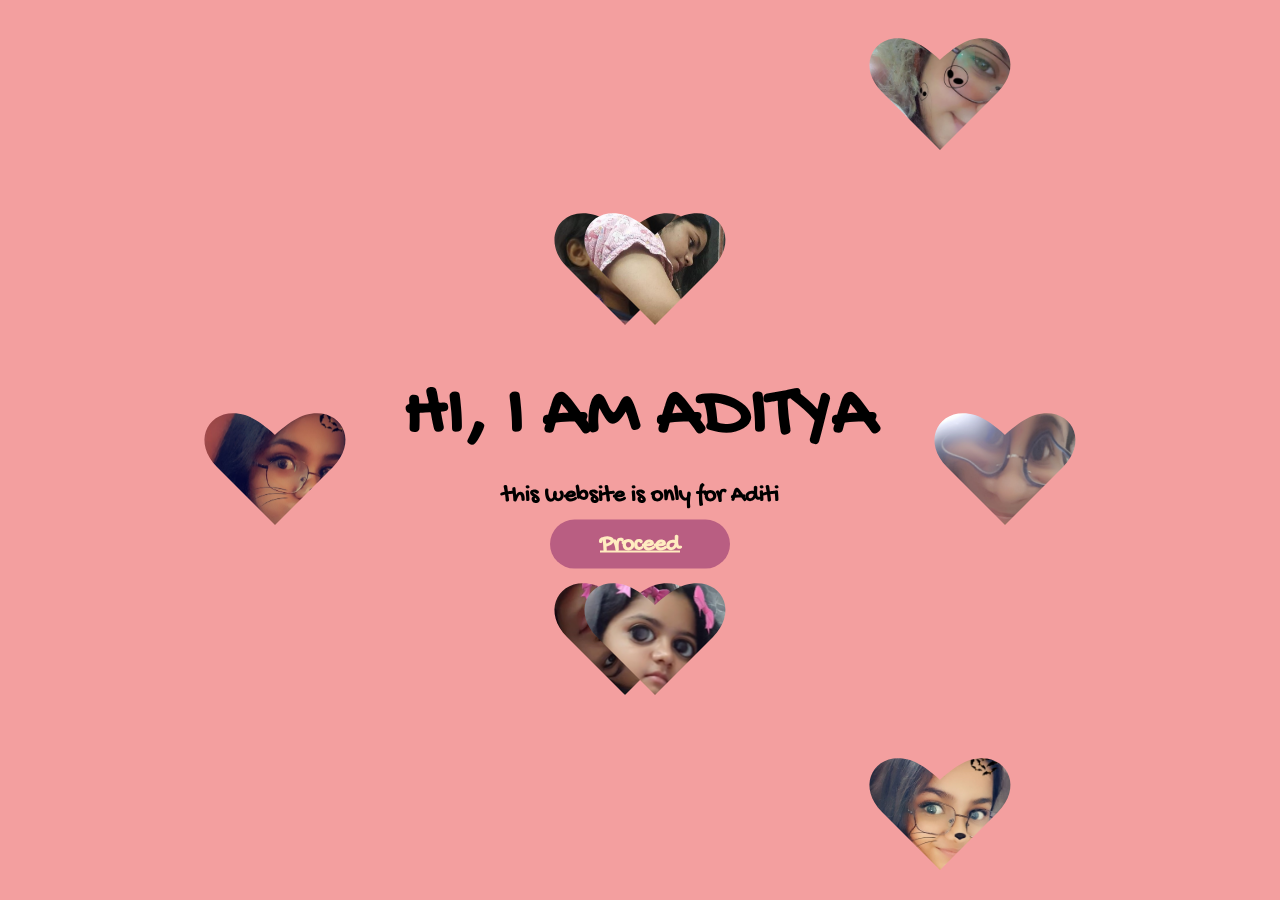
<file: movie date/index.html>
<!DOCTYPE html>
<html lang="en">
<head>
    <meta charset="UTF-8">
    <meta name="viewport" content="width=device-width, initial-scale=1.0">
    <title>The homepage</title>
    <link rel="stylesheet" href="style.css">
    <link rel="preconnect" href="https://fonts.googleapis.com">
<link rel="preconnect" href="https://fonts.gstatic.com" crossorigin>
<link href="https://fonts.googleapis.com/css2?family=Gochi+Hand&family=Knewave&display=swap" rel="stylesheet">
</head>


<body>
    <div class=index-photos>
       <img src="photo1.jpeg" alt="heart image" class="heart-img" id="heart-1">
       <img src="photo2.jpeg" alt="heart image" class="heart-img" id="heart-2">
       <img src="photo3.jpeg" alt="heart image" class="heart-img" id="heart-3">
       <img src="photo4.jpeg" alt="heart image" class="heart-img" id="heart-4">
       <img src="photo5.jpeg" alt="heart image" class="heart-img" id="heart-5">
       <img src="photo6.jpeg" alt="heart image" class="heart-img" id="heart-6">
       <img src="photo7.jpeg" alt="heart image" class="heart-img" id="heart-7">
       <img src="photo8.jpeg" alt="heart image" class="heart-img" id="heart-8">
    </div>

    <div class="index-text">
        <h1 style="font-size: 75px; text-align: center; margin-bottom: 0px;">HI, I AM ADITYA</h1>
        <h2>this website is only for Aditi</h2>
        <h2><a id="index-button" href="intro.html">Proceed</a></h2>
    </div>

</body>
</html>
</file>
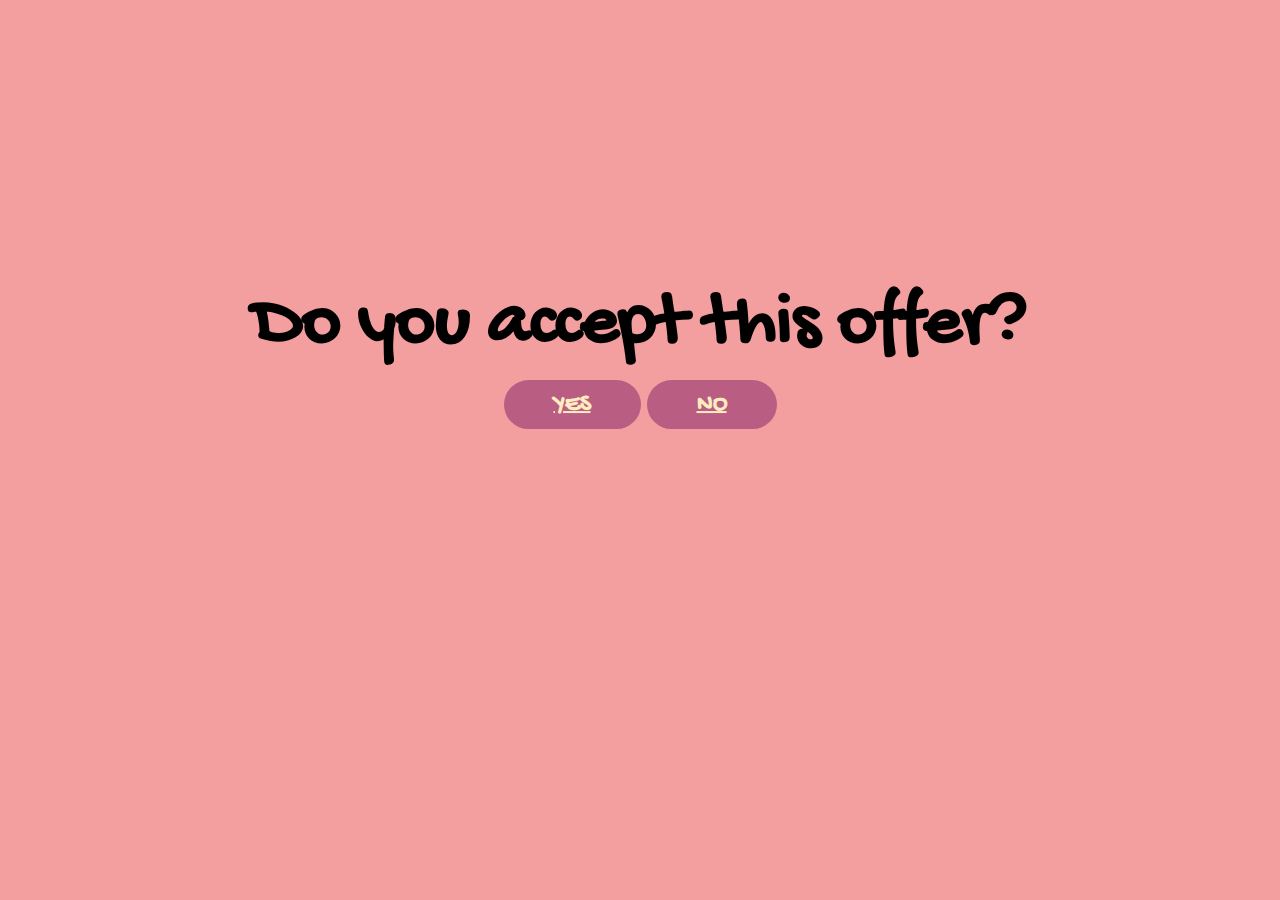
<file: movie date/ask.html>
<!DOCTYPE html>
<html lang="en">
<head>
    <meta charset="UTF-8">
    <meta name="viewport" content="width=device-width, initial-scale=1.0">
    <title>Answer</title>
    <link rel="stylesheet" href="style.css">
    <link rel="preconnect" href="https://fonts.googleapis.com">
<link rel="preconnect" href="https://fonts.gstatic.com" crossorigin>
<link href="https://fonts.googleapis.com/css2?family=Gochi+Hand&family=Knewave&display=swap" rel="stylesheet">
</head>

<body>
    <div class="ask ">
        <h1 style="font-size: 75px; text-align: center; margin-bottom: 0px;">Do you accept this offer?</h1>
        <h2>
            <a id="ask-button" href="yes.html">YES</a>
            <a id="ask-button" href="no1.html">NO</a>
        </h2>
        
    </div>
</body>
</html>
</file>
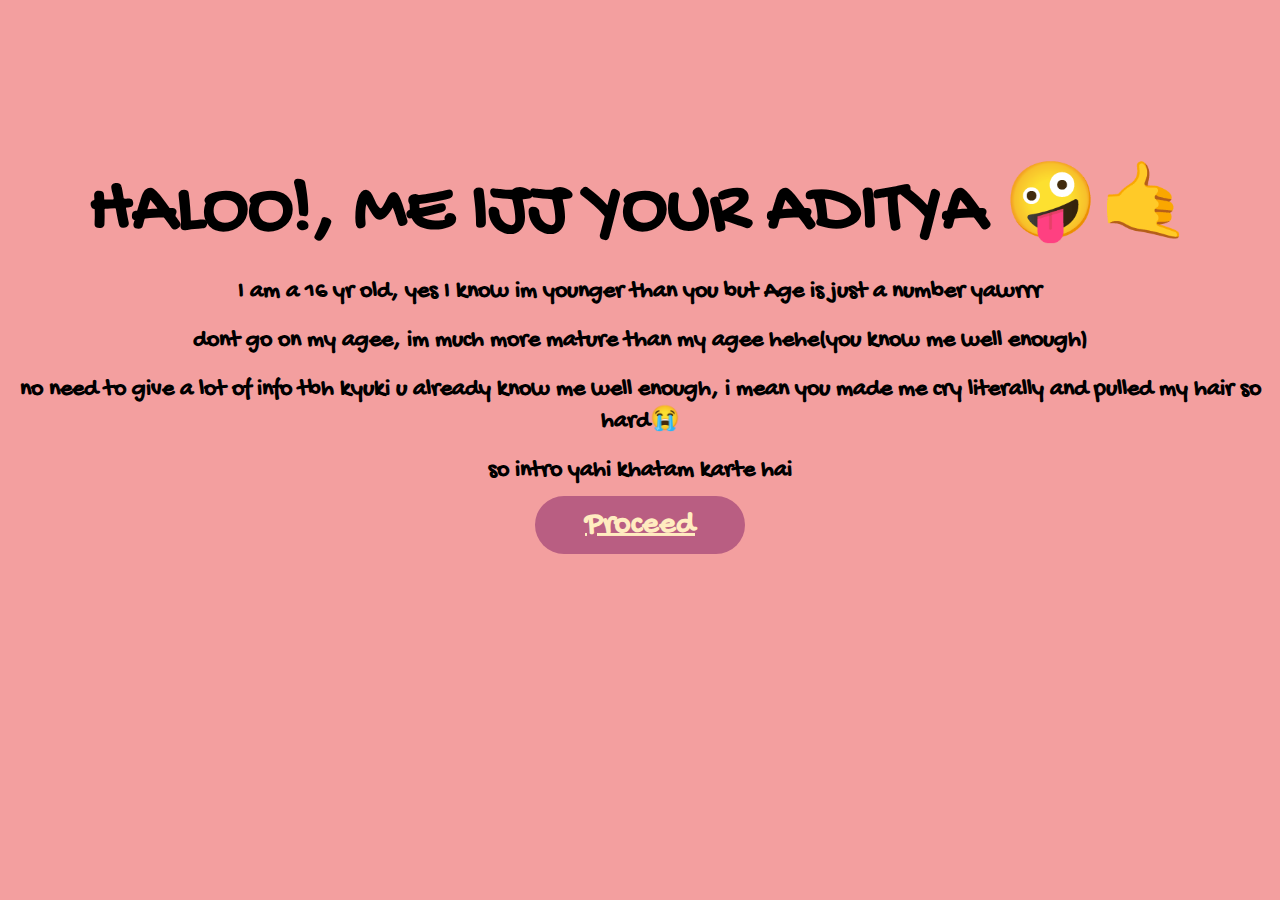
<file: movie date/intro.html>
<!DOCTYPE html>
<html lang="en">
<head>
    <meta charset="UTF-8">
    <meta name="viewport" content="width=device-width, initial-scale=1.0">
    <title>intro</title>
    <link rel="stylesheet" href="style.css">
    <link rel="preconnect" href="https://fonts.googleapis.com">
<link rel="preconnect" href="https://fonts.gstatic.com" crossorigin>
<link href="https://fonts.googleapis.com/css2?family=Gochi+Hand&family=Knewave&display=swap" rel="stylesheet">
</head>

<body>
    <div class="intro">
        <h1 style="font-size: 75px; text-align: center; margin-bottom: 0px;"> HALOO!, ME IJJ YOUR ADITYA 🤪🤙</h1>
        <h2> I am a 16 yr old, yes I know im younger than you but Age is just a number yawrrr</h2>
        <h2>dont go on my agee, im much more mature than my agee hehe(you know me well enough)</h2>
        <h2>no need to give a lot of info tbh kyuki u already know me well enough, i mean you made me cry literally and pulled my hair so hard😭</h2>
        <h2> so intro yahi khatam karte hai </h2>
        <h1>
            <a id="index-button" href="proposal.html">Proceed</a>
        </h1>
    </div>
</body>
</html>
</file>
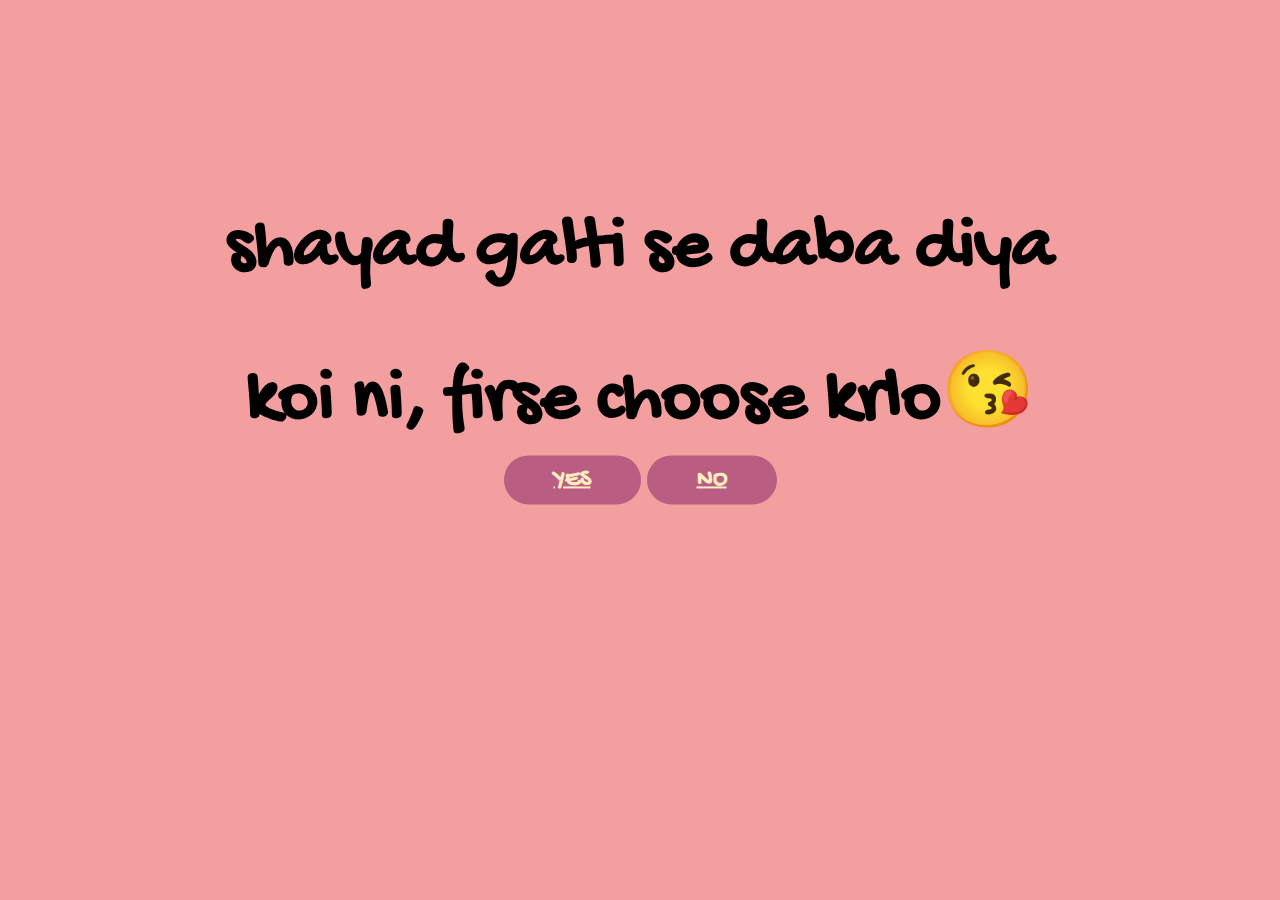
<file: movie date/no1.html>
<!DOCTYPE html>
<html lang="en">
<head>
    <meta charset="UTF-8">
    <meta name="viewport" content="width=device-width, initial-scale=1.0">
    <title>no1</title>
    <link rel="stylesheet" href="style.css">
    <link rel="preconnect" href="https://fonts.googleapis.com">
<link rel="preconnect" href="https://fonts.gstatic.com" crossorigin>
<link href="https://fonts.googleapis.com/css2?family=Gochi+Hand&family=Knewave&display=swap" rel="stylesheet">
</head>

<body>
    <div class="no">
    <h1 style="font-size: 75px; text-align: center; margin-bottom: 0px;">shayad galti se daba diya</h1>
    <h1 style="font-size: 75px; text-align: center; margin-bottom: 0px;">koi ni, firse choose krlo😘</h1>
    <h2>
            <a id="ask-button" href="yes.html">YES</a>
            <a id="ask-button" href="no2.html">NO</a>
    </h2>
    </div>
</body>
</html>
</file>
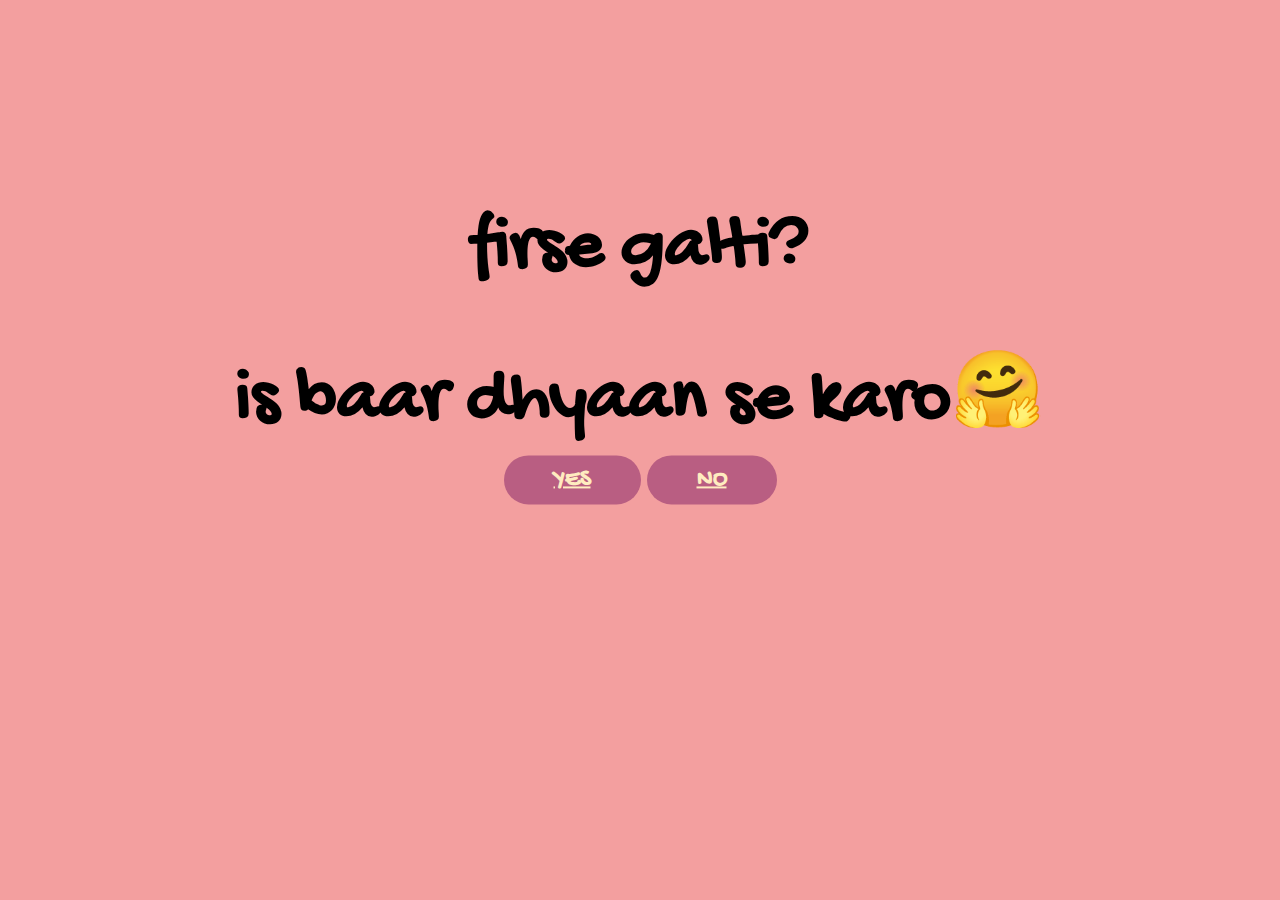
<file: movie date/no2.html>
<!DOCTYPE html>
<html lang="en">
<head>
    <meta charset="UTF-8">
    <meta name="viewport" content="width=device-width, initial-scale=1.0">
    <title>no2</title>
    <link rel="stylesheet" href="style.css">
    <link rel="preconnect" href="https://fonts.googleapis.com">
<link rel="preconnect" href="https://fonts.gstatic.com" crossorigin>
<link href="https://fonts.googleapis.com/css2?family=Gochi+Hand&family=Knewave&display=swap" rel="stylesheet">
</head>

<body>
    <div class="no">
    <h1 style="font-size: 75px; text-align: center; margin-bottom: 0px;">firse galti?</h1>
    <h1 style="font-size: 75px; text-align: center; margin-bottom: 0px;">is baar dhyaan se karo🤗</h1>
    <h2>
            <a id="ask-button" href="yes.html">YES</a>
            <a id="ask-button" href="no3.html">NO</a>
    </h2>
    </div>
</body>
</html>
</file>
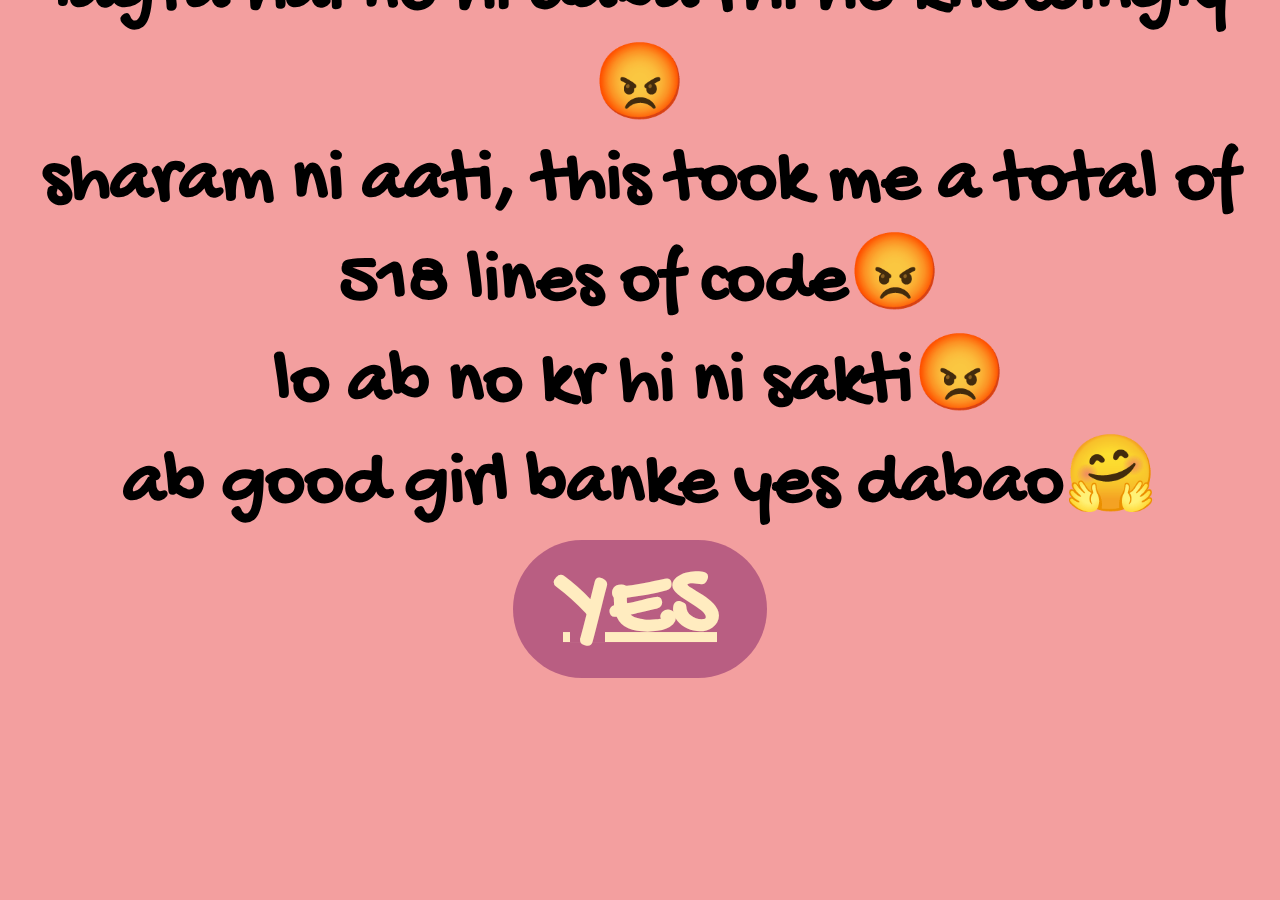
<file: movie date/no3.html>
<!DOCTYPE html>
<html lang="en">
<head>
    <meta charset="UTF-8">
    <meta name="viewport" content="width=device-width, initial-scale=1.0">
    <title>no3</title>
    <link rel="stylesheet" href="style.css">
    <link rel="preconnect" href="https://fonts.googleapis.com">
<link rel="preconnect" href="https://fonts.gstatic.com" crossorigin>
<link href="https://fonts.googleapis.com/css2?family=Gochi+Hand&family=Knewave&display=swap" rel="stylesheet">
</head>

<body>
    <div class="no3">
    <h1 style="font-size: 75px; text-align: center; margin: 0px;">lagta hai no hi daba rhi ho knowingly😡</h1>
    <h1 style="font-size: 75px; text-align: center; margin: 0px;">sharam ni aati, this took me a total of 518 lines of code😡</h1>
    <h1 style="font-size: 75px; text-align: center; margin: 0px;">lo ab no kr hi ni sakti😡</h1>
    <h1 style="font-size: 75px; text-align: center; margin: 0px;">ab good girl banke yes dabao🤗</h1>
    <h2>
            <a id="yesonno3-button" href="yes.html">YES</a>
    </h2>
    </div>
</body>
</html>
</file>
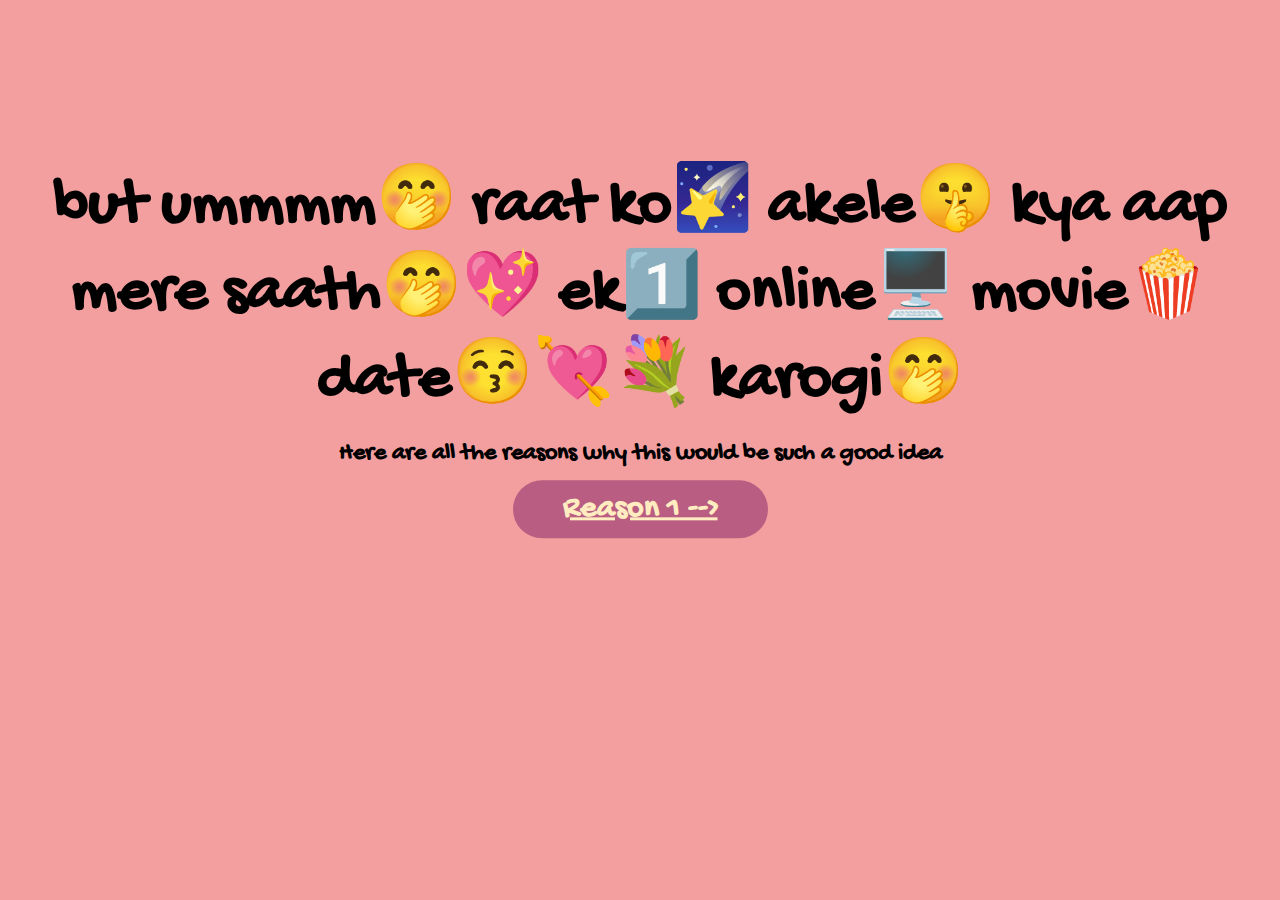
<file: movie date/proposal.html>
<!DOCTYPE html>
<html lang="en">
<head>
    <meta charset="UTF-8">
    <meta name="viewport" content="width=device-width, initial-scale=1.0">
    <title>The Question</title>
    <link rel="stylesheet" href="style.css">
    <link rel="preconnect" href="https://fonts.googleapis.com">
<link rel="preconnect" href="https://fonts.gstatic.com" crossorigin>
<link href="https://fonts.googleapis.com/css2?family=Gochi+Hand&family=Knewave&display=swap" rel="stylesheet">
</head>

<body>
    <div class="proposal">
        <h1 style="font-size: 65px; text-align: center; margin-bottom: 0px;">but ummmm🤭
raat ko🌠
akele🤫
kya aap mere saath🤭💖
ek1️⃣
online🖥️
movie🍿
date😚💘💐
karogi🤭</h1>
        <h2> Here are all the reasons why this would be such a good idea</h2>
        <h1>
            <a id="proposal-button" href="r1.html">Reason 1 --> </a>
        </h1>
    </div>
</body>
</html>
</file>
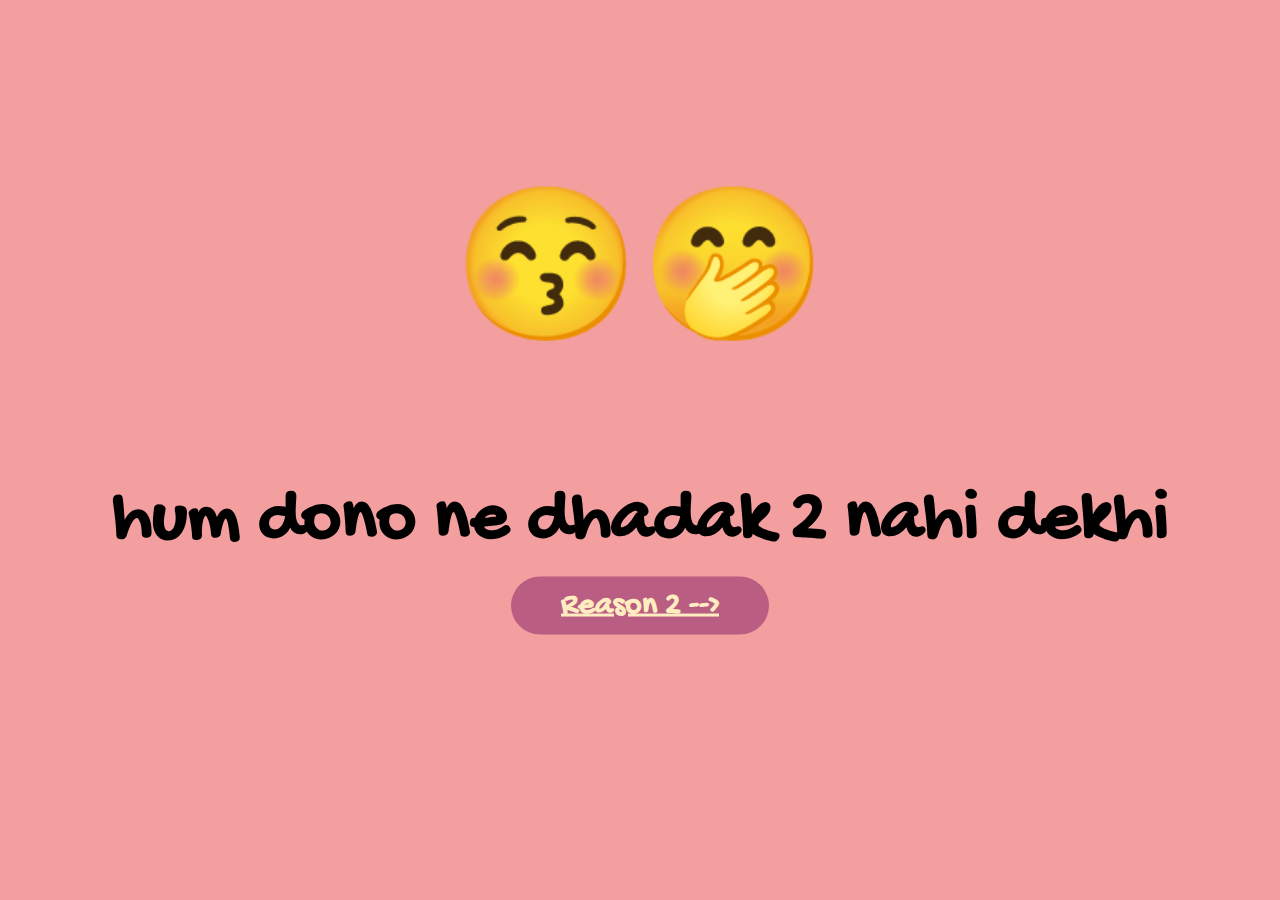
<file: movie date/r1.html>
<!DOCTYPE html>
<html lang="en">
<head>
    <meta charset="UTF-8">
    <meta name="viewport" content="width=device-width, initial-scale=1.0">
    <title>reason1</title>
    <link rel="stylesheet" href="style.css">
    <link rel="preconnect" href="https://fonts.googleapis.com">
<link rel="preconnect" href="https://fonts.gstatic.com" crossorigin>
<link href="https://fonts.googleapis.com/css2?family=Gochi+Hand&family=Knewave&display=swap" rel="stylesheet">
</head>

<body>
    <div class=reason1>
        <h1 style="font-size: 150px;" >😚🤭</h1>
        <h1 style="font-size: 75px; text-align: center; margin-bottom: 0px;"> hum dono ne dhadak 2 nahi dekhi</h1>
        <h1>
            <a id="r1-button" href="r2.html">Reason 2 --></a>
        </h1>
    </div>
    
</body>
</html>
</file>
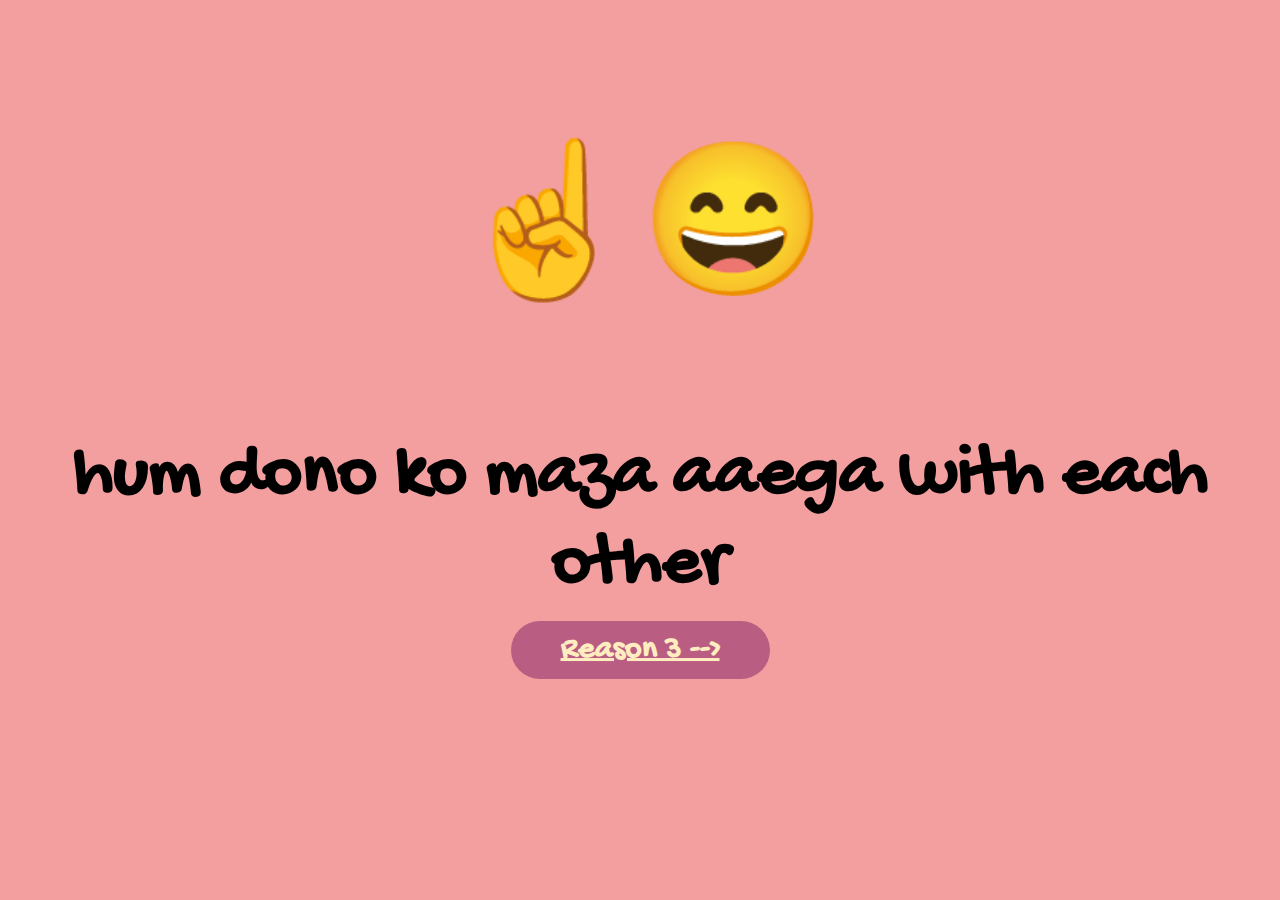
<file: movie date/r2.html>
<!DOCTYPE html>
<html lang="en">
<head>
    <meta charset="UTF-8">
    <meta name="viewport" content="width=device-width, initial-scale=1.0">
    <title>reason2</title>
    <link rel="stylesheet" href="style.css">
    <link rel="preconnect" href="https://fonts.googleapis.com">
<link rel="preconnect" href="https://fonts.gstatic.com" crossorigin>
<link href="https://fonts.googleapis.com/css2?family=Gochi+Hand&family=Knewave&display=swap" rel="stylesheet">
</head>

<body>
    <div class=reason2>
        <h1 style="font-size: 150px;" >☝️😄</h1>
        <h1 style="font-size: 75px; text-align: center; margin-bottom: 0px;"> hum dono ko maza aaega with each other</h1>
        <h1>
            <a id="r2-button" href="r3.html">Reason 3 --></a>
        </h1>
    </div>
    
</body>
</html>
</file>
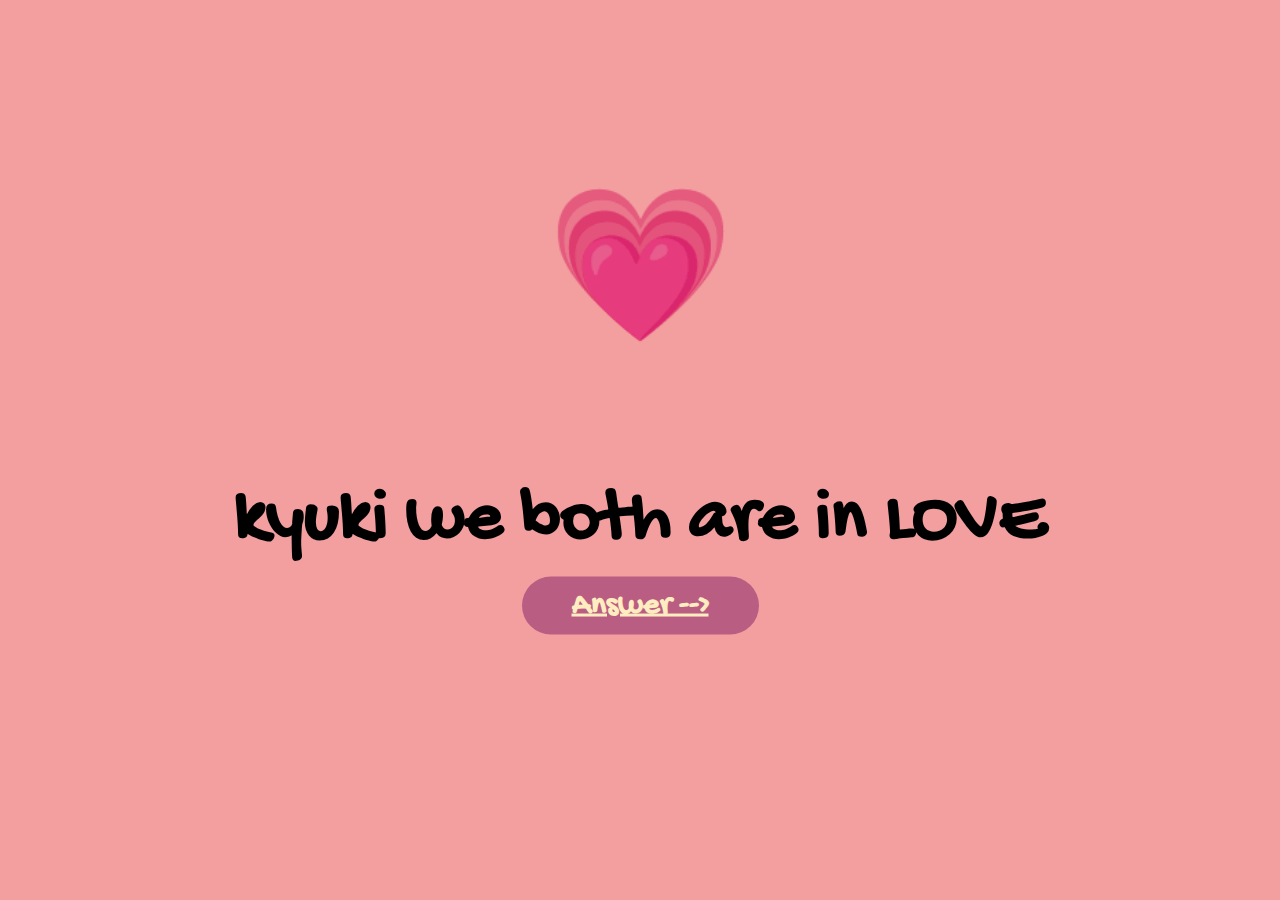
<file: movie date/r3.html>
<!DOCTYPE html>
<html lang="en">
<head>
    <meta charset="UTF-8">
    <meta name="viewport" content="width=device-width, initial-scale=1.0">
    <title>reason1</title>
    <link rel="stylesheet" href="style.css">
    <link rel="preconnect" href="https://fonts.googleapis.com">
<link rel="preconnect" href="https://fonts.gstatic.com" crossorigin>
<link href="https://fonts.googleapis.com/css2?family=Gochi+Hand&family=Knewave&display=swap" rel="stylesheet">
</head>

<body>
    <div class=reason3>
        <h1 style="font-size: 150px;" >💗</h1>
        <h1 style="font-size: 75px; text-align: center; margin-bottom: 0px;"> kyuki we both are in LOVE</h1>
        <h1>
            <a id="r3-button" href="question.html">Answer --></a>
        </h1>
    </div>
    
</body>
</html>
</file>
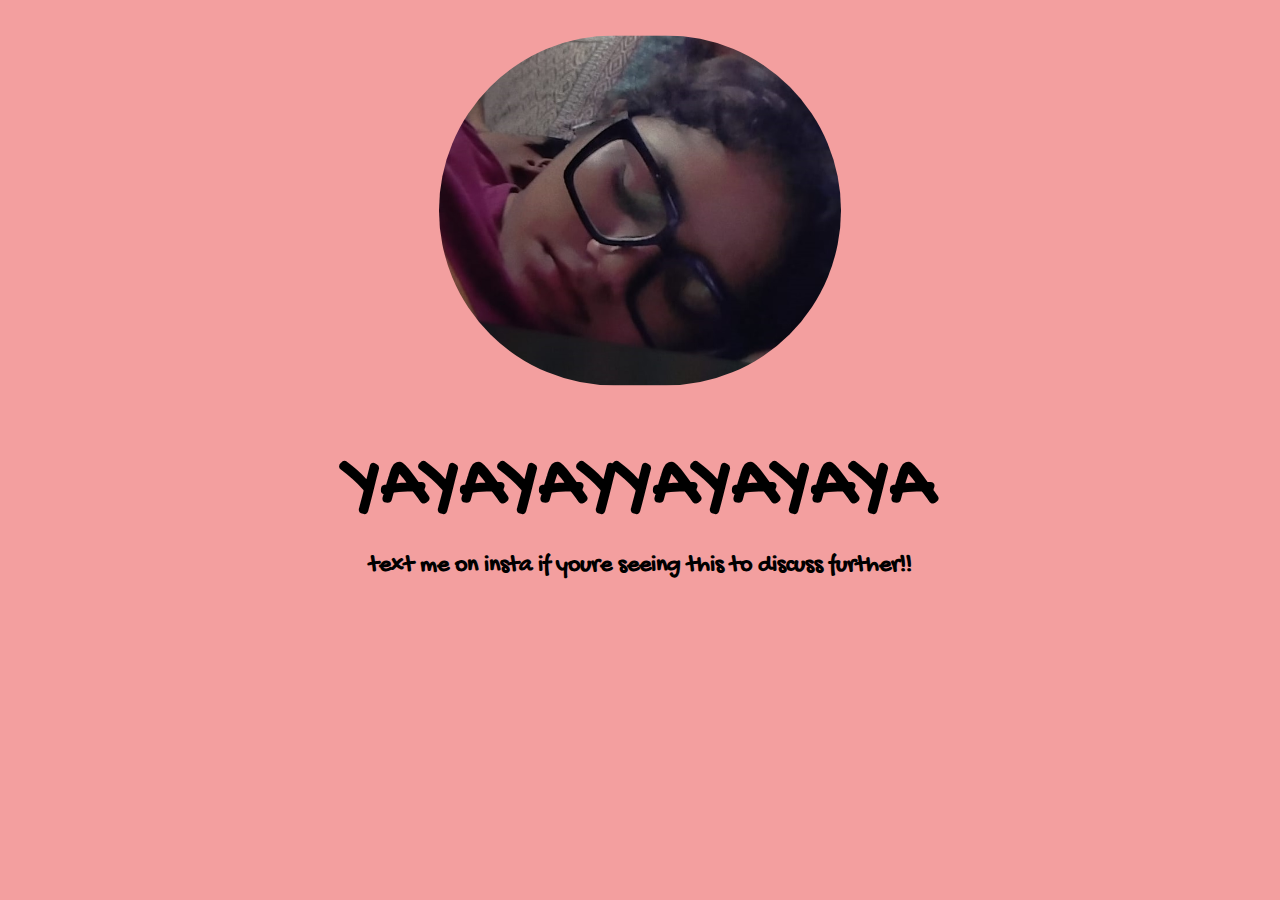
<file: movie date/yes.html>
<!DOCTYPE html>
<html lang="en">
<head>
    <meta charset="UTF-8">
    <meta name="viewport" content="width=device-width, initial-scale=1.0">
    <title>Document</title>
    <link rel="stylesheet" href="style.css">
    <link rel="preconnect" href="https://fonts.googleapis.com">
<link rel="preconnect" href="https://fonts.gstatic.com" crossorigin>
<link href="https://fonts.googleapis.com/css2?family=Gochi+Hand&family=Knewave&display=swap" rel="stylesheet">
</head>

<body>
    <div class="yes">
        <img id="yes-image" src="photo9.jpeg">
        <h1 style="font-size: 75px; text-align: center; margin-bottom: 0px;">YAYAYAYYAYAYAYA</h1>
        <h2>text me on insta if youre seeing this to discuss further!!</h2>
    </div>
    
</body>
</html>
</file>
<file: movie date/style.css>
body{
    background-color: #F39F9F;
 }
 
 .heart-img {
    width: 150px;  /* smaller size */
    height: 150px;
    object-fit: cover;
    clip-path: path("M75 135 L17 77 C-10 50 10 15 45 25 C60 30 75 45 75 45 C75 45 90 30 105 25 C140 15 160 50 133 77 L75 135 Z");
    -webkit-clip-path: path("M75 135 L17 77 C-10 50 10 15 45 25 C60 30 75 45 75 45 C75 45 90 30 105 25 C140 15 160 50 133 77 L75 135 Z");
  }

  .index-text {
  font-family: "Gochi Hand", cursive;
  font-weight: 400;
  font-style: normal;
  position: fixed;
  top: 50%;
  left: 50%;
  transform: translate(-50%, -50%);
  text-align: center;
}

#index-button{
    color:#FFECC0;
    background-color: #B95E82;
    padding: 10px;
    padding-left: 50px;
    padding-right: 50px;
    border-radius: 200px;
}

#heart-1{
    position: fixed;
    top: 15px;
    left: 865px;
}

#heart-2{
    position: fixed;
    bottom: 15px;
    left: 865px;
}

#heart-3{
    position: fixed;
    top: 390px;
    left: 200px;
}

#heart-4{
    position: fixed;
    top: 390px;
    right: 200px;
}

#heart-5{
    position: fixed;
    top: 190px;
    left: 550px;
}

#heart-6{
    position: fixed;
    top: 190px;
    right: 550px;
}

#heart-7{
    position: fixed;
    bottom: 190px;
    left: 550px;
}

#heart-8{
    position: fixed;
    bottom: 190px;
    right: 550px;
}

.intro {
  font-family: "Gochi Hand", cursive;
  font-weight: 400;
  font-style: normal;
  position: relative;
  top: 300px;
  left: 50%;
  transform: translate(-50%, -50%);
  text-align: center;
}

#intro-button{
    color:#FFECC0;
    background-color: #B95E82;
    padding: 10px;
    padding-left: 50px;
    padding-right: 50px;
    border-radius: 200px;
}

.proposal {
  font-family: "Gochi Hand", cursive;
  font-weight: 400;
  font-style: normal;
  position: relative;
  top: 300px;
  left: 50%;
  transform: translate(-50%, -50%);
  text-align: center;
}

#proposal-button{
    color:#FFECC0;
    background-color: #B95E82;
    padding: 10px;
    padding-left: 50px;
    padding-right: 50px;
    border-radius: 200px;
}

.reason1 {
  font-family: "Gochi Hand", cursive;
  font-weight: 400;
  font-style: normal;
  position: relative;
  top: 300px;
  left: 50%;
  transform: translate(-50%, -50%);
  text-align: center;
}

#r1-button{
    color:#FFECC0;
    background-color: #B95E82;
    padding: 10px;
    padding-left: 50px;
    padding-right: 50px;
    border-radius: 200px;
}

.reason2 {
  font-family: "Gochi Hand", cursive;
  font-weight: 400;
  font-style: normal;
  position: relative;
  top: 300px;
  left: 50%;
  transform: translate(-50%, -50%);
  text-align: center;
}

#r2-button{
    color:#FFECC0;
    background-color: #B95E82;
    padding: 10px;
    padding-left: 50px;
    padding-right: 50px;
    border-radius: 200px;
}

.reason3 {
  font-family: "Gochi Hand", cursive;
  font-weight: 400;
  font-style: normal;
  position: relative;
  top: 300px;
  left: 50%;
  transform: translate(-50%, -50%);
  text-align: center;
}

#r3-button{
    color:#FFECC0;
    background-color: #B95E82;
    padding: 10px;
    padding-left: 50px;
    padding-right: 50px;
    border-radius: 200px;
}

.ask {
  font-family: "Gochi Hand", cursive;
  font-weight: 400;
  font-style: normal;
  position: relative;
  top: 300px;
  left: 50%;
  transform: translate(-50%, -50%);
  text-align: center;
}

#ask-button{
    color:#FFECC0;
    background-color: #B95E82;
    padding: 10px;
    padding-left: 50px;
    padding-right: 50px;
    border-radius: 200px;
}

.yes {
  font-family: "Gochi Hand", cursive;
  font-weight: 400;
  font-style: normal;
  position: relative;
  top: 300px;
  left: 50%;
  transform: translate(-50%, -50%);
  text-align: center;
}

#yes-image{
    height: 350px;
    border-radius: 400px
}

.no {
  font-family: "Gochi Hand", cursive;
  font-weight: 400;
  font-style: normal;
  position: relative;
  top: 300px;
  left: 50%;
  transform: translate(-50%, -50%);
  text-align: center;
}

#yesonno3-button{
    font-size: 100px;
    color:#FFECC0;
    background-color: #B95E82;
    padding: 10px;
    padding-left: 50px;
    padding-right: 50px;
    border-radius: 200px;
}

.no3 {
  font-family: "Gochi Hand", cursive;
  font-weight: 400;
  font-style: normal;
  position: relative;
  top: 300px;
  left: 50%;
  transform: translate(-50%, -50%);
  text-align: center;
}
</file>
